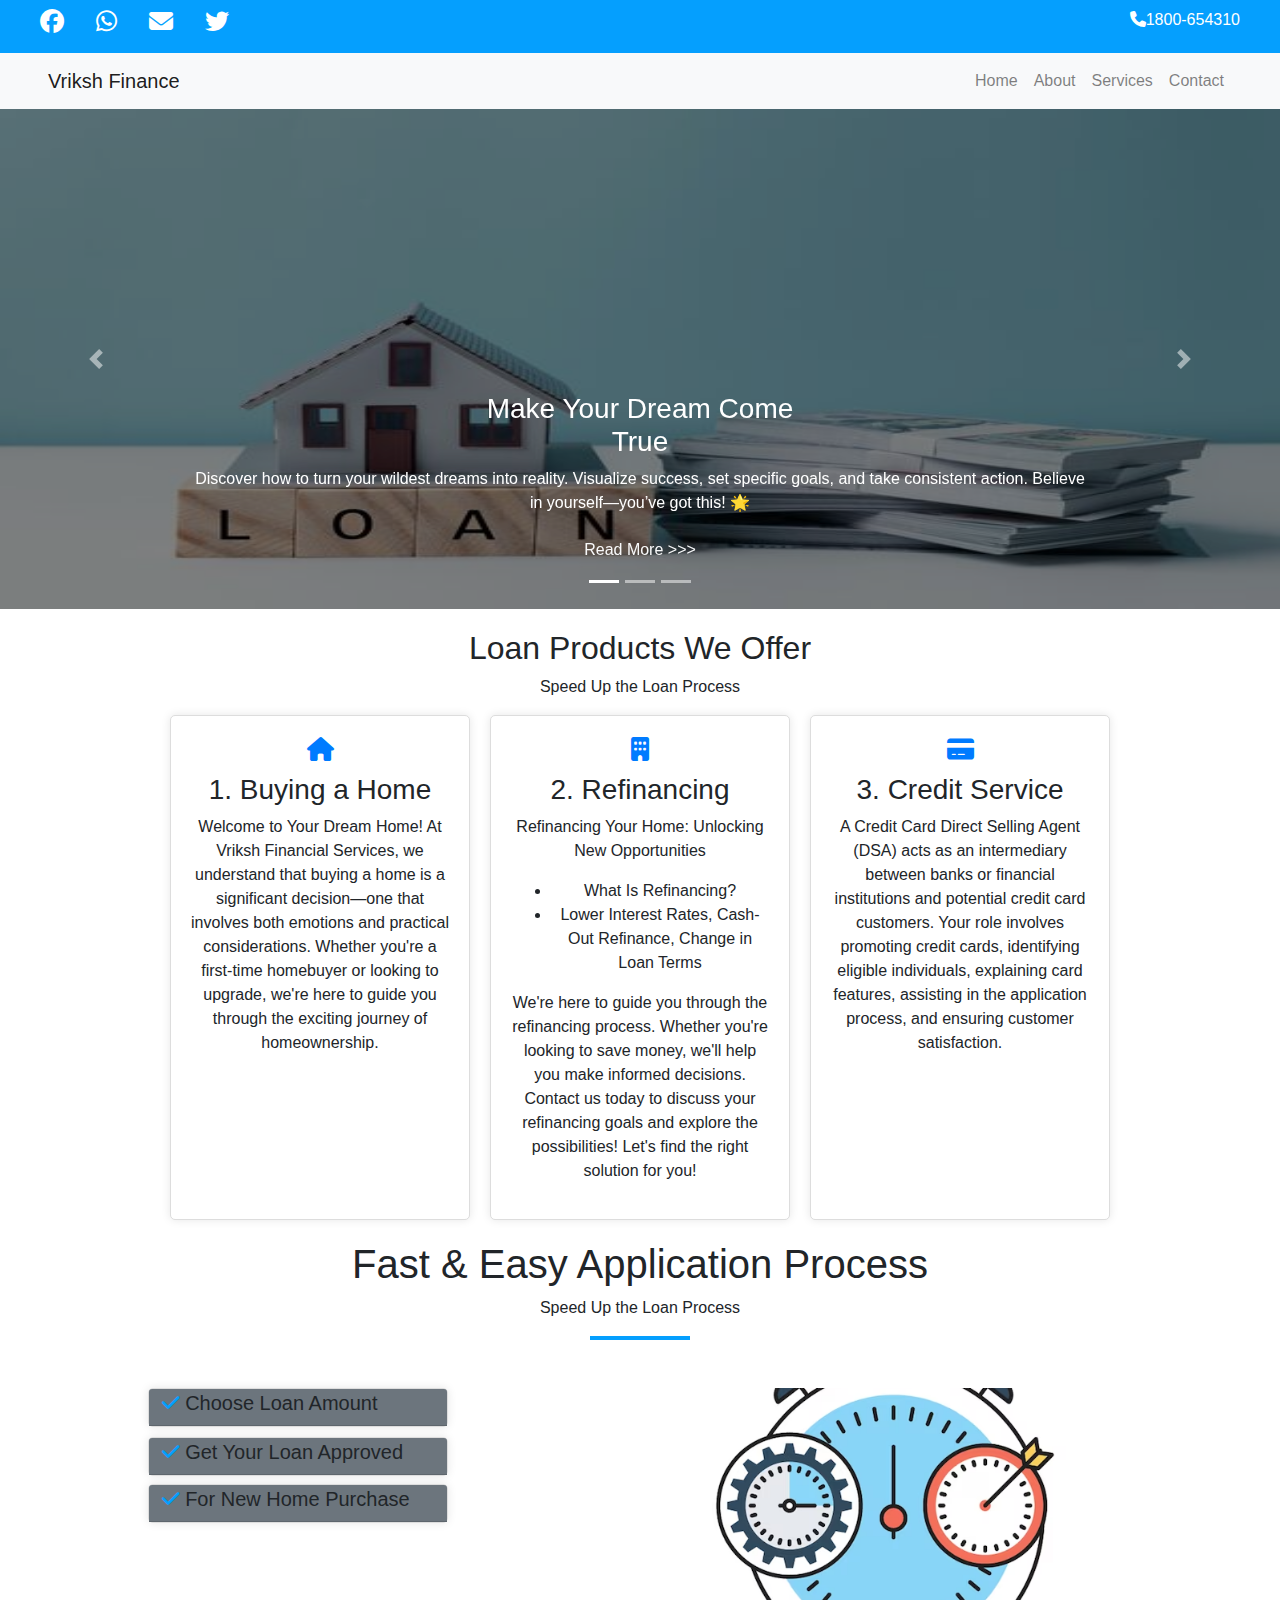
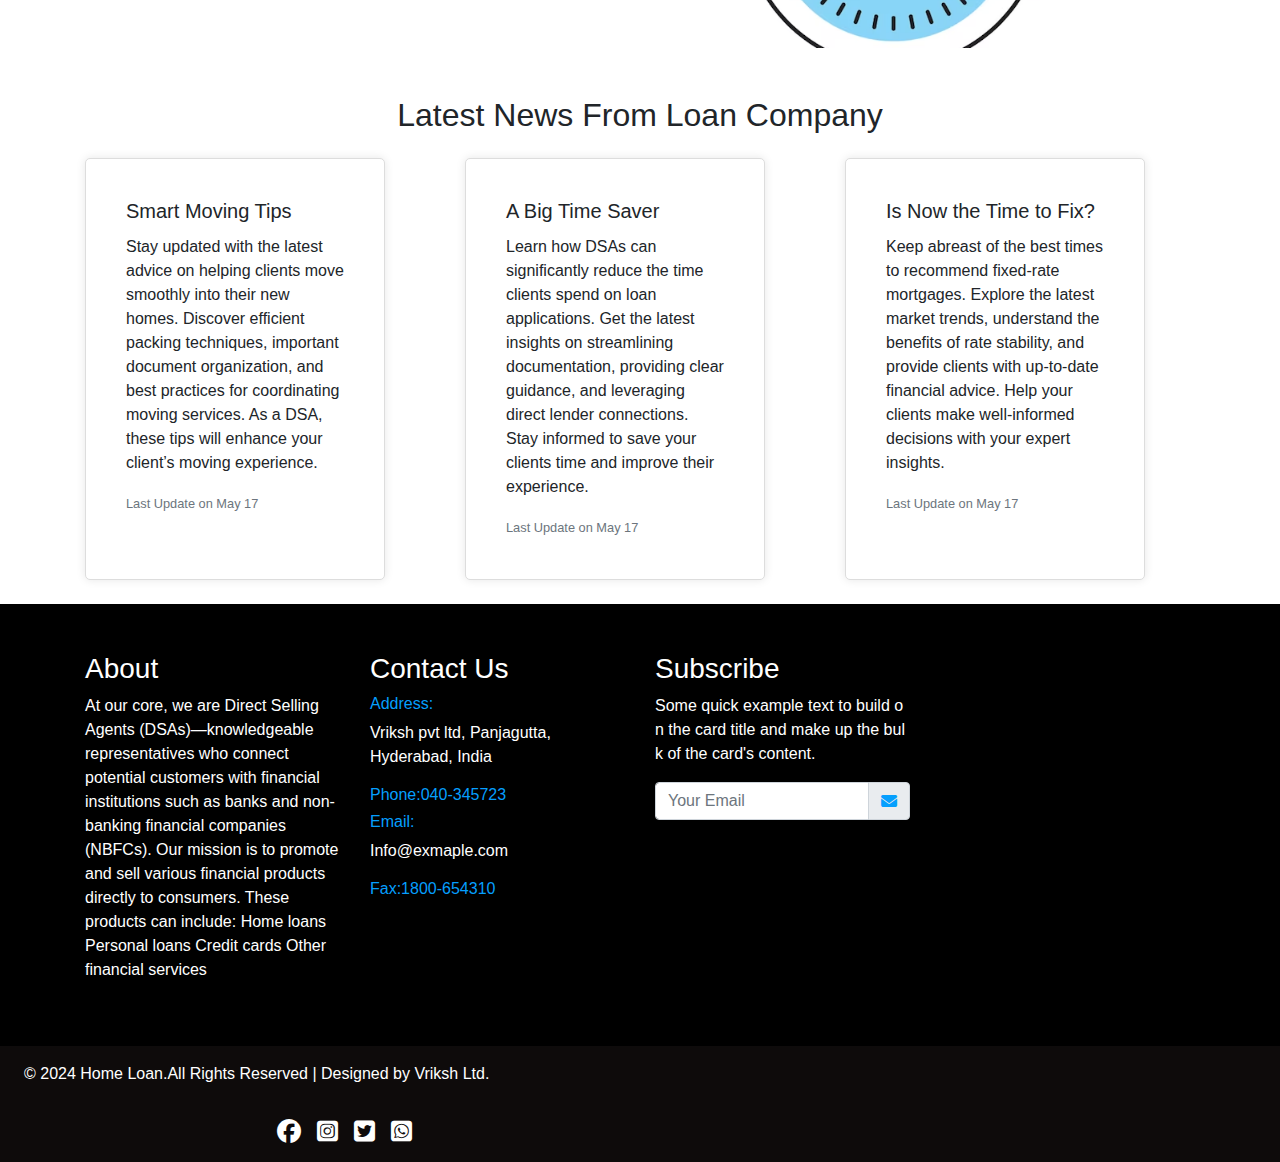
<file: index.html>
<!--index.html-->
<!DOCTYPE html>
<html lang="en">
    <head>
        <meta charset="UTF-8">
        <meta name="viewport" content="width=device-width, initial-scale=1.0">
        <title>Vriksh Finance</title>
        <!-- Latest compiled and minified CSS -->
        <link
            rel="stylesheet"
            href="https://cdn.jsdelivr.net/npm/bootstrap@4.6.2/dist/css/bootstrap.min.css">

        <!-- jQuery library -->
        <script src="https://cdn.jsdelivr.net/npm/jquery@3.7.1/dist/jquery.slim.min.js"></script>

        <!-- Popper JS -->
        <script
            src="https://cdn.jsdelivr.net/npm/popper.js@1.16.1/dist/umd/popper.min.js"></script>

        <!-- Latest compiled JavaScript -->
        <script
            src="https://cdn.jsdelivr.net/npm/bootstrap@4.6.2/dist/js/bootstrap.bundle.min.js"></script>
        <link
            rel="stylesheet"
            href="https://cdnjs.cloudflare.com/ajax/libs/font-awesome/6.5.2/css/all.min.css"/>
        <style>
            .carousel-inner img {
                width: 100%;
                height: 500px;
            }

            .navbar ul li:hover a {
                color: rgb(5, 184, 255);
                border-bottom: 1px solid rgb(5, 141, 244);

            }
            .titles::after {
                content: " ";
                width: 100px;
                height: 2px;
                background-color: rgb(5, 159, 254);
                display: block;
                margin: 0 auto;
            }
            .offer .fa-solid {
                color: rgb(5, 159, 254);
            }
            .app .fa-solid {
                color: rgb(5, 159, 254);
            }
            .app .card-header {
                padding: 2px;
            }
            .custom-image {
                width: 800px;
                /* Adjust the image width as needed */
                height: 260px;
                /* Adjust the image height as needed */
                object-fit: cover;
                /* To ensure the image fits within the dimensions without distortion */
            }
            footer .card-subtitle {
                color: rgb(5, 159, 254);
            }

            .footer-card {
                margin-bottom: 10px;
            }
            .footer-card img {
                width: 100%;
                height: auto;
                object-fit: cover;
            }
            footer .fa-solid {
                color: rgb(5, 159, 254);
            }
            footer .addr h6 {
                color: rgb(5, 159, 254);
            }

            .pad .pb-4,
            .py-4 {
                padding-bottom: 0 !important;
            }

            .pad .pt-4,
            .py-4 {
                padding-top: 0.6rem !important;
            }
            .my-4,
            .pad .mb-4 {
                margin-bottom: 0 !important;
            }
            body {
    font-family: Arial, sans-serif;
    margin: 0;
    padding: 0;
}

/* header {
    background-color: #f8f9fa;
    padding: 10px 20px;
}

header h1 {
    margin: 0;
    display: inline;
}

nav ul {
    list-style: none;
    padding: 0;
    margin: 0;
    display: inline;
    float: right;
}

nav ul li {
    display: inline;
    margin-left: 20px;
} */

main {
    padding: 20px;
    text-align: center;
}

.cards-container {
    display: flex;
    justify-content: center;
    gap: 20px;
    flex-wrap: wrap;
}

.card {
    background-color: #fff;
    border: 1px solid #ddd;
    border-radius: 5px;
    padding: 20px;
    flex: 1;
    min-width: 300px;
    max-width: 300px;
    box-shadow: 0 0 10px rgba(0, 0, 0, 0.1);
    display: flex;
    flex-direction: column;
}

.card h3 {
    margin-top: 0;
}

.card p {
    flex-grow: 1;
}

@media (max-width: 768px) {
    .cards-container {
        flex-direction: column;
        align-items: center;
    }
}

        </style>
    </head >
    <body >

        <!--Header section Starts-->
        <header>
            <ul class="nav px-4" style="background-color: rgb(5, 159, 254);">
                <li class="nav-item">
                    <a class="nav-link text-white " href="#">
                        <h4>
                            <i class="fa-brands fa-facebook"></i>
                        </h4>
                    </a>
                </li>
                <li class="nav-item">
                    <a class="nav-link text-white" href="#">
                        <h4>
                            <i class="fa-brands fa-whatsapp"></i>
                        </h4>
                    </a>
                </li>
                <li class="nav-item">
                    <a class="nav-link text-white" href="#">
                        <h4>
                            <i class="fa-solid fa-envelope"></i>
                        </h4>
                    </a>
                </li>
                <li class="nav-item">
                    <a class="nav-link text-white" href="#">
                        <h4>
                            <i class="fa-brands fa-twitter"></i>
                        </h4>
                    </i>
                </a>
            </li>
            <li class="nav-item ml-auto ">
                <a class="nav-link text-white" href="#">
                    <i class="fa-solid fa-phone"></i>1800-654310</a>
            </li>
        </ul>
    </header>
    <!--Header section ends-->
    <!--Navbar section Starts-->
    <nav class="navbar navbar-expand-lg navbar-light bg-light px-5">
        <a class="navbar-brand" href="#">Vriksh Finance</a>
        <button
            class="navbar-toggler"
            type="button"
            data-toggle="collapse"
            data-target="#navbarNav"
            aria-controls="navbarNav"
            aria-expanded="false"
            aria-label="Toggle navigation">
            <span class="navbar-toggler-icon"></span>
        </button>
        <div class="collapse navbar-collapse" id="navbarNav">
            <ul class="navbar-nav ml-auto">
                <li class="nav-item">
                    <a class="nav-link" href="#">Home</a>
                </li>
                <li class="nav-item">
                    <a class="nav-link" href="About.html">About</a>
                </li>
                <li class="nav-item">
                    <a class="nav-link" href="Services.html">Services</a>
                </li>
                
                <li class="nav-item">
                    <a class="nav-link" href="Contact.html">Contact</a>
                </li>
            </ul>
        </div>
    </nav>

    <!--Navbar section ends-->
    <!--Banner section Starts-->
    <section class="banner">
        <div id="demo" class="carousel slide" data-ride="carousel">
            <ul class="carousel-indicators">
                <li data-target="#demo" data-slide-to="0" class="active"></li>
                <li data-target="#demo" data-slide-to="1"></li>
                <li data-target="#demo" data-slide-to="2"></li>
            </ul>
            <div class="carousel-inner">
                <div class="carousel-item active">
                    <img src="pic1.jpg" alt="pic1" width="1100" height="500" style="filter: brightness(0.5);">
                    <div class="carousel-caption">
                        <h3>Make Your Dream Come
                            <br>True</h3>
                        <p> Discover how to turn your wildest dreams into reality. Visualize success, 
                        set specific goals, and take consistent action. Believe in yourself—you’ve got this! 🌟 </p>
                        <button type="button" class="btn text-light ">Read More >>></button>
                    </div>
                </div>
                <div class="carousel-item">
                    <img src="pic2.jpg" alt="pic2" width="540" height="360" style="filter: brightness(0.5);">
                    <div class="carousel-caption">
                        <h3>We Will Help You</h3>
                        <p>Your Success Is Our Priority</p>
                    </div>
                </div>
                <div class="carousel-item">
                    <img src="pic3.jpg" alt="New York" width="1100" height="500" style="filter: brightness(0.5);">
                    <div class="carousel-caption">
                        <h3>We Will Guide You</h3>
                        <p>Remember, you’re not alone—we’re here to guide you every step of the way! 😊</p>
                    </div>
                </div>
            </div>
            <a class="carousel-control-prev" href="#demo" data-slide="prev">
                <span class="carousel-control-prev-icon"></span>
            </a>
            <a class="carousel-control-next" href="#demo" data-slide="next">
                <span class="carousel-control-next-icon"></span>
            </a>
        </div>
    </section>

    <!--Banner section ends-->
    <!--offer section Starts-->
    <main>
        <h2>Loan Products We Offer</h2>
        <p>Speed Up the Loan Process</p>
        <div class="cards-container container-fluid">
            <div class="card">
                <h4>
                    <i class="fa-solid fa-house text-primary"></i>
                </h4>
                <h3>1. Buying a Home</h3>
                <p>Welcome to Your Dream Home! At Vriksh Financial Services, we understand that buying a home is a significant decision—one that involves both emotions and practical considerations. Whether you're a first-time homebuyer or looking to upgrade, we're here to guide you through the exciting journey of homeownership.</p>
            </div>
            <div class="card">
                <h4>
                    <i class="fa-solid fa-building text-primary"></i>
                </h4>
                <h3>2. Refinancing</h3>
                <p>Refinancing Your Home: Unlocking New Opportunities</p>
                <ul>
                    <li>What Is Refinancing?</li>
                    <li>Lower Interest Rates, Cash-Out Refinance, Change in Loan Terms</li>
                </ul>
                <p>We're here to guide you through the refinancing process. Whether you're looking to save money, we'll help you make informed decisions. Contact us today to discuss your refinancing goals and explore the possibilities! Let's find the right solution for you!</p>
            </div>
            <div class="card">
                <h4>
                    <i class="fa-solid fa-credit-card text-primary"></i>
                </h4>
                <h3>3. Credit Service</h3>
                <p>A Credit Card Direct Selling Agent (DSA) acts as an intermediary between banks or financial institutions and potential credit card customers. Your role involves promoting credit cards, identifying eligible individuals, explaining card features, assisting in the application process, and ensuring customer satisfaction.</p>
            </div>
        </div>
    </main>
    
<!--offer section ends-->
<!--app section Starts-->
<section class="app">
    <div class="titles">
        <div class="titles text-center">
            <h1>Fast & Easy Application Process</h1>
            <p>Speed Up the Loan Process</p>
        </div>
    </div>
    <div class="container">
        <div class="row m-5">
            <div class="col-md-6 col-sm-12 col-12 ">
                <div id="xyz">
                    <div class="card p-0" style="margin-bottom: 10px;">
                        <div
                            class="card-header bg-secondary"
                            data-target="#msg1"
                            data-toggle="collapse">
                            <h5>&nbsp;&nbsp;<i class="fa-solid fa-check">&nbsp;</i>Choose Loan Amount</h5>
                        </div>
                        <div class="card-body collapse" id="msg1" data-parent="#xyz">
                            <p class="card-text" style="word-break: break-all;">
                                 <b>Tailoring Your Borrowing Experience</b><br>
                                 <b>Finding the Right Fit</b><br>
                                 At Vriksh Financial Services, we believe that every borrower is unique, and their financial needs vary.
                                  That’s why we offer a personalized approach to choosing your loan amount. Whether you’re dreaming of a new home, planning a business expansion,
                                   or need funds for a personal project, we’ve got you covered.<br><br>
                                   
                                   <b>How It Works:</b><br>
                                   1.Assess Your Requirements:<br>
                                   Take a moment to evaluate your financial goals.<br>
                                   Consider factors such as the purpose of the loan, repayment capacity, and future plans.<br>
                                   2.Loan Eligibility:<br>
                                   Our experienced team will guide you through the eligibility criteria.<br>
                                   Understand the maximum loan amount you qualify for based on your income, credit score, and other relevant factors.<br>
                                   3.Customize Your Loan:<br>
                                   Choose an amount that aligns with your needs.<br>
                                   Remember that borrowing responsibly ensures comfortable repayment.<br><br>
                                   
                                   <b>Loan Amount Options:</b><br>
                                   1.Minimum Amount:<br>
                                   Some loans have a minimum borrowing limit. We’ll help you explore these options.<br>
                                   2.Maximum Amount:<br>
                                   If you have a specific requirement, we’ll assist you in maximizing your loan amount (within eligible limits).<br>
                                   3.Balancing Act:<br>
                                   Striking the right balance is essential. Borrow what you need without overburdening yourself.<br><br>

                                   <b>Why Choose Vriksh Financial Solutions?</b><br>
                                   Personalized Guidance:<br>
                                   Our DSA loan agents will actively listen to your needs and recommend suitable loan amounts.<br>
                                   We consider your financial well-being as our top priority.<br>
                                   Transparent Process:<br>
                                   No hidden surprises! We’ll explain all terms, interest rates, and repayment schedules clearly.<br>
                                   Flexible Solutions:<br>
                                   Whether it’s a small personal loan or a substantial business loan, we’ve got flexible options.<br>
                                   <b>Ready to Choose?</b><br>
                                   Contact us today to discuss your loan requirements. Let’s find the perfect loan amount that empowers your financial journey! 💡<br>
                                   Remember, the right loan amount can make all the difference. Let’s make sure you’re on the path to financial success!<br>

                        </div>
                    </div>

                    <div class="card p-0" style="margin-bottom: 0px;">
                        <div
                            class="card-header bg-secondary"
                            data-target="#msg2"
                            data-toggle="collapse">
                            <h5>&nbsp;&nbsp;<i class="fa-solid fa-check">&nbsp;</i>Get Your Loan Approved</h5>
                        </div>
                        <div class="card-body collapse" id="msg2" data-parent="#xyz">
                            <p class="card-text" style="word-break: break-all;">
                                <b>Get Your Loan Approved:</b><br>
                                <b>Navigating the Approval Process</b><br><br>
                                <b>Your Path to Financial Success</b><br>
                                At Vriksh Financial Solutions, we understand that loan approval is a significant milestone in your financial journey. 
                                Whether you’re seeking a home loan, a personal loan, or any other type of credit, we’re here to guide you through the process.
                                Let’s demystify the steps and ensure a smooth approval experience.<br><br>
                                <b>How It Works:</b><br>
                                1.Eligibility Check:<br>
                                Our team will assess your eligibility based on factors such as income, credit score, and existing financial commitments.<br>
                                We’ll help you understand the loan amount you qualify for and the interest rates applicable.<br>
                                2.Document Collection:<br>
                                Gather the necessary documents, including:<br>
                                <b>Identity Proof:</b> Aadhar card, passport, or driver’s license.<br>
                                <b>Address Proof:</b> Utility bills, rental agreement, or voter ID.<br>
                                <b>Income Proof:</b> Salary slips, bank statements, or income tax returns.<br>
                                <b>Property Documents (for home loans):</b> Sale deed, NOC, and property valuation report.<br>
                                3.Application Submission:<br>
                                We’ll assist you in filling out the loan application form accurately.<br>
                                Submit the application along with the required documents to the lender.<br>
                                4.Credit Appraisal:<br>
                                The lender evaluates your creditworthiness by analyzing your credit history, income stability, and repayment capacity.<br>
                                Be prepared for a thorough review.<br>
                                5.Property Valuation (for home loans):<br>
                                If it’s a home loan, the lender assesses the property’s value through an independent valuation process.<br>
                                6.Loan Approval:<br>
                                Once all checks are complete, the lender approves your loan.<br>
                                You’ll receive an approval letter outlining the terms and conditions.<br><br>
                                <b>Why Choose Vriksh Financial Solutions?</b><br>
                                ->Expert Guidance:<br>
                                Our experienced DSA loan agents will walk you through each step, ensuring you’re well-prepared.<br>
                                We answer your questions and address any concerns promptly.<br><br>
                                ->Efficiency:<br>
                                We streamline the approval process, minimizing delays.<br>
                                Our goal is to get your loan approved swiftly.<br><br>
                                ->Transparency:<br>
                                No hidden surprises! We explain all terms clearly.<br>
                                You’ll know exactly what to expect.<br><br>
                                <b>Ready to Get Approved?</b><br>
                                Contact us today to kick-start your loan approval journey. Let’s make your financial dreams a reality! 🌟<br><br>
                                Remember, loan approval is within reach. Let’s work together to secure the funds you need!
                            </p>
                        </div>
                    </div>

                    <div class="card  p-0 my-2" style="margin-bottom: 10px;">
                        <div
                            class="card-header bg-secondary"
                            data-target="#msg3"
                            data-toggle="collapse">
                            <h5>&nbsp;&nbsp;<i class="fa-solid fa-check">&nbsp;</i>For New Home Purchase</h5>
                        </div>
                        <div class="card-body collapse" id="msg3" data-parent="#xyz">
                            <p class="card-text" style="word-break: break-all;">
                                <b>For New Home Purchase:</b><br>
                                <b>Your Journey Begins Here</b><br><br>
                                <b>Welcome to Your Dream Home!</b><br>
                                At Your DSA Name, we understand that buying a new home is a significant decision—one filled with excitement,
                                anticipation, and sometimes a touch of nervousness. Whether you’re a first-time homebuyer or an experienced one,
                                we’re here to guide you through the exhilarating journey of homeownership. <br><br>
                                <b>Why Choose Us?</b><br>
                                1.Personalized Guidance: <br>
                                Our experienced team of real estate professionals will listen to your needs, preferences, and budget. <br>
                                We’ll help you find properties that match your lifestyle, whether it’s a cozy apartment, a suburban house, or a luxurious villa. <br>
                                2.Market Insights: <br>
                                Stay informed! We provide up-to-date market trends, property values, and neighborhood insights. <br>
                                Our goal is to empower you with knowledge so you can make informed decisions. <br>
                                3.Smooth Transactions: <br>
                                From property search to closing the deal, we handle the paperwork, negotiations, and legal aspects. <br>
                                Our priority is to make the process seamless and stress-free for you. <br><br>
                                <b>What to Expect: </b><br>
                                1.Property Search: <br>
                                Explore our curated listings. Filter by location, size, amenities, and price range. <br>
                                Visit open houses or schedule private viewings. <br>
                                2.Financial Planning: <br>
                                Understand your budget. We’ll connect you with mortgage experts if needed. <br>
                                Calculate monthly payments, down payments, and other costs. <br>
                                3.Negotiation and Offer: <br>
                                We’ll guide you through making an offer. Negotiate terms with confidence. <br>
                                Our goal: Get you the best deal! <br>
                                4.Inspections and Due Diligence: <br>
                                Inspect the property thoroughly. We’ll recommend trusted inspectors. <br>
                                Review legal documents and disclosures. <br>
                                5.Closing the Deal: <br>
                                Congratulations! Sign the paperwork, transfer ownership, and get the keys. <br>
                                Celebrate your new home! <br> <br>
                                <b>Let’s Get Started!</b><br>
                                Ready to find your dream home? Contact us today! Our team is passionate about helping you achieve your homeownership goals. 🏡 <br><br>
                                Remember, buying a home is not just about square footage; it’s about creating memories and building a future. Let’s make this journey memorable together! <br>b
                            </p>
                        </div>
                    </div>
                </div>

            </div>
            <div class="col-md-6  col-sm-12 col-12">
                <img src="faster.avif" alt="" class="img-fluid custom-image" width="200" height="600">
            </div>
        </div>
    </div>
</section>
<!--app section ends-->
<!--news section Starts-->

<div class="container">
        <h2 class="text-center my-lg-4">Latest News From Loan Company</h2>
        <div class="row ">
            <div class="col-md-4 mb-4 d-flex">
                <div class="card justify-content-around">
                    
                    <div class="card-body">
                        <h5 class="card-title">Smart Moving Tips</h5>
                        <p class="card-text">Stay updated with the latest advice on helping clients move smoothly into their new homes. Discover efficient packing techniques, important document organization, and best practices for coordinating moving services. As a DSA, these tips will enhance your client’s moving experience.</p>
                        <p class="card-text"><small class="text-muted">Last Update on May 17</small></p>
                    </div>
                </div>
            </div>
            <div class="col-md-4 mb-4 d-flex">
                <div class="card">
                    
                    <div class="card-body">
                        <h5 class="card-title">A Big Time Saver</h5>
                        <p class="card-text">Learn how DSAs can significantly reduce the time clients spend on loan applications. Get the latest insights on streamlining documentation, providing clear guidance, and leveraging direct lender connections. Stay informed to save your clients time and improve their experience.</p>
                        <p class="card-text"><small class="text-muted">Last Update on May 17</small></p>
                    </div>
                </div>
            </div>
            <div class="col-md-4 mb-4 d-flex">
                <div class="card">
                    
                    <div class="card-body">
                        <h5 class="card-title">Is Now the Time to Fix?</h5>
                        <p class="card-text">Keep abreast of the best times to recommend fixed-rate mortgages. Explore the latest market trends, understand the benefits of rate stability, and provide clients with up-to-date financial advice. Help your clients make well-informed decisions with your expert insights.</p>
                        <p class="card-text"><small class="text-muted">Last Update on May 17</small></p>
                    </div>
                </div>
            </div>
        </div>
    </div>

<!--news section ends-->

<!--footer section Starts-->

<footer class=" p-5 text-white " style="background-color: black;">

<div class="container">
<div class="row">
<div class="col-md-3 col-sm-6 col-12">
    <div class="main">
        <h3>About</h3>
        <p>At our core, we are Direct Selling Agents (DSAs)—knowledgeable representatives who connect potential customers with financial institutions such as banks and non-banking financial companies (NBFCs). Our mission is to promote and sell various financial products directly to consumers. These products can include:

            Home loans
            Personal loans
            Credit cards
            Other financial services
            </p>
    </div>
</div>
<div class="col-md-3 col-sm-6 col-12">
    <div class="main">
        <h3>Contact Us</h3>
        <address>
            <div class="addr">
                <h6>Address:</h6>
                <p>Vriksh pvt ltd, Panjagutta, Hyderabad, India
                </p>
            </div>
            <div class="addr">
                <h6>Phone:040-345723</h6>
            </div>
            <div class="addr">
                <h6>Email:</h6>
                <p>Info@exmaple.com</p>
            </div>
            <div class="addr">
                <h6>Fax:1800-654310</h6>
            </div>
        </address>
    </div>
</div>


<div class="col-md-3 col-sm-6 col-12">
    <div class="main">
        <h3>Subscribe</h3>
        <p style="word-break: break-all;">Some quick example text to build on the card
            title and make up the bulk of the card's content.</p>
        <div class="input-group">
            <input type="text" class="form-control" placeholder="Your Email">
            <div class="input-group-append">
                <span class="input-group-text">
                    <i class="fa-solid fa-envelope"></i>
                </span>
            </div>
        </div>
    </div>
</div>
</div>
</div>
</div>
</div>
</footer>
<!--footer ends here-->

<ul class="nav px-4" style="background-color: rgb(14, 11, 11);">
<li class="nav-item text-white mt-3">
<p >© 2024 Home Loan.All Rights Reserved | Designed by Vriksh Ltd.</p>
</li>
<a
href="/"
class="col-md-4 d-flex align-items-center justify-content-center mb-3 mb-md-0 me-md-auto link-body-emphasis text-decoration-none">
<svg class="bi me-2" width="40" height="32">
<use xlink:href="#bootstrap"></use>
</svg>
</a>
<ul class="nav col-md-4 justify-content-end">
<li class="nav-item mt-2">
<a href="#" class="nav-link px-2 text-white ">
<h4>
<i class="fa-brands fa-facebook"></i>
</h4>
</a>
</li>
<li class="nav-item mt-2">
<a href="#" class="nav-link px-2 text-white">
<h4>
<i class="fa-brands fa-square-instagram"></i>
</h4>
</a>
</li>
<li class="nav-item mt-2">
<a href="#" class="nav-link px-2 text-white">
<h4>
<i class="fa-brands fa-square-twitter"></i>
</h4>
</a>
</li>
<li class="nav-item mt-2">
<a href="#" class="nav-link px-2 text-white">
<h4>
<i class="fa-brands fa-square-whatsapp"></i>
</h4>
</a>
</li>
</ul>

</body>
</html>
</file>
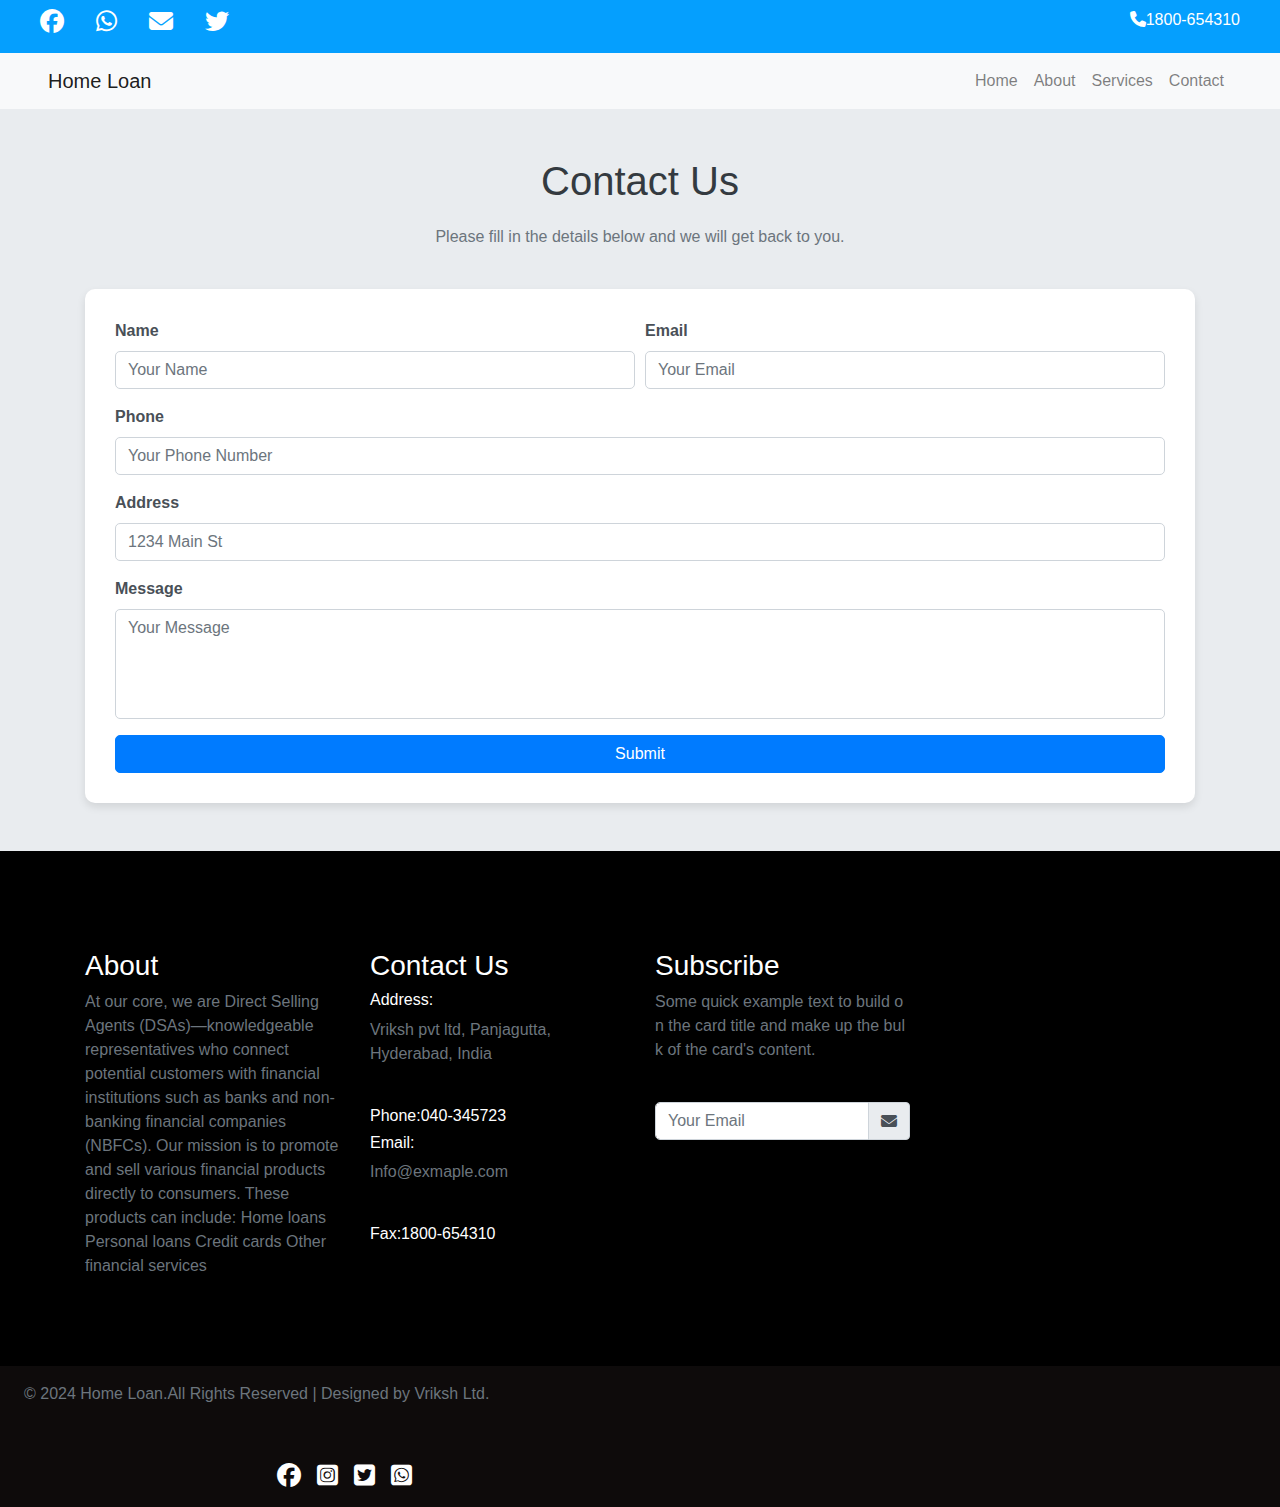
<file: Contact.html>
<!DOCTYPE html>
<html lang="en">
<head>
    <meta charset="UTF-8">
    <meta name="viewport" content="width=device-width, initial-scale=1.0">
    <title>Contact Us</title>
    <link href="https://stackpath.bootstrapcdn.com/bootstrap/4.5.2/css/bootstrap.min.css" rel="stylesheet">
    <link rel="stylesheet" href="Contact.css">


    <link
    rel="stylesheet"
    href="https://cdnjs.cloudflare.com/ajax/libs/font-awesome/6.5.2/css/all.min.css"/>
</head>
<body>
            <!--Header section Starts-->
            <header>
                <ul class="nav px-4" style="background-color: rgb(5, 159, 254);">
                    <li class="nav-item">
                        <a class="nav-link text-white " href="#">
                            <h4>
                                <i class="fa-brands fa-facebook"></i>
                            </h4>
                        </a>
                    </li>
                    <li class="nav-item">
                        <a class="nav-link text-white" href="#">
                            <h4>
                                <i class="fa-brands fa-whatsapp"></i>
                            </h4>
                        </a>
                    </li>
                    <li class="nav-item">
                        <a class="nav-link text-white" href="#">
                            <h4>
                                <i class="fa-solid fa-envelope"></i>
                            </h4>
                        </a>
                    </li>
                    <li class="nav-item">
                        <a class="nav-link text-white" href="#">
                            <h4>
                                <i class="fa-brands fa-twitter"></i>
                            </h4>
                        </i>
                    </a>
                </li>
                <li class="nav-item ml-auto ">
                    <a class="nav-link text-white" href="#">
                        <i class="fa-solid fa-phone"></i>1800-654310</a>
                </li>
            </ul>
        </header>
        <!--Header section ends-->
        <!--Navbar section Starts-->
        <nav class="navbar navbar-expand-lg navbar-light bg-light px-5">
            <a class="navbar-brand" href="#">Home Loan</a>
            <button
                class="navbar-toggler"
                type="button"
                data-toggle="collapse"
                data-target="#navbarNav"
                aria-controls="navbarNav"
                aria-expanded="false"
                aria-label="Toggle navigation">
                <span class="navbar-toggler-icon"></span>
            </button>
            <div class="collapse navbar-collapse" id="navbarNav">
                <ul class="navbar-nav ml-auto">
                    <li class="nav-item">
                        <a class="nav-link " href="index.html">Home</a>
                    </li>
                    <li class="nav-item">
                        <a class="nav-link" href="About.html">About</a>
                    </li>
                    <li class="nav-item">
                        <a class="nav-link" href="Services.html">Services</a>
                    </li>
                    
                    <li class="nav-item">
                        <a class="nav-link" href="#">Contact</a>
                    </li>
                </ul>
            </div>
        </nav>
    
        <!--Navbar section ends-->
    <div class="container mt-5 pb-5">
        <h1 class="text-center">Contact Us</h1>
        <p class="text-center">Please fill in the details below and we will get back to you.</p>
        <form>
            <div class="form-row">
                <div class="form-group col-md-6">
                    <label for="inputName">Name</label>
                    <input type="text" class="form-control" id="inputName" placeholder="Your Name">
                </div>
                <div class="form-group col-md-6">
                    <label for="inputEmail">Email</label>
                    <input type="email" class="form-control" id="inputEmail" placeholder="Your Email">
                </div>
            </div>
            <div class="form-group">
                <label for="inputPhone">Phone</label>
                <input type="text" class="form-control" id="inputPhone" placeholder="Your Phone Number">
            </div>
            <div class="form-group">
                <label for="inputAddress">Address</label>
                <input type="text" class="form-control" id="inputAddress" placeholder="1234 Main St">
            </div>
            <div class="form-group">
                <label for="inputMessage">Message</label>
                <textarea class="form-control" id="inputMessage" rows="4" placeholder="Your Message"></textarea>
            </div>
            <button type="submit" class="btn btn-primary btn-block">Submit</button>
        </form>
    </div>
    <!--footer section Starts-->

<footer class=" p-5 text-white " style="background-color: black;">

    <div class="container ">
    <div class="row">
    <div class="col-md-3 col-sm-6 col-12">
        <div class="main">
            <h3>About</h3>
            <p>At our core, we are Direct Selling Agents (DSAs)—knowledgeable representatives who connect potential customers with financial institutions such as banks and non-banking financial companies (NBFCs). Our mission is to promote and sell various financial products directly to consumers. These products can include:
    
                Home loans
                Personal loans
                Credit cards
                Other financial services
                </p>
        </div>
    </div>
    <div class="col-md-3 col-sm-6 col-12">
        <div class="main">
            <h3>Contact Us</h3>
            <address>
                <div class="addr">
                    <h6>Address:</h6>
                    <p>Vriksh pvt ltd, Panjagutta, Hyderabad, India
                    </p>
                </div>
                <div class="addr">
                    <h6>Phone:040-345723</h6>
                </div>
                <div class="addr">
                    <h6>Email:</h6>
                    <p>Info@exmaple.com</p>
                </div>
                <div class="addr">
                    <h6>Fax:1800-654310</h6>
                </div>
            </address>
        </div>
    </div>
    
    
    <div class="col-md-3 col-sm-6 col-12">
        <div class="main">
            <h3>Subscribe</h3>
            <p style="word-break: break-all;">Some quick example text to build on the card
                title and make up the bulk of the card's content.</p>
            <div class="input-group">
                <input type="text" class="form-control" placeholder="Your Email">
                <div class="input-group-append">
                    <span class="input-group-text">
                        <i class="fa-solid fa-envelope"></i>
                    </span>
                </div>
            </div>
        </div>
    </div>
    </div>
    </div>
    </div>
    </div>
    </footer>
    <!--footer ends here-->
<div>
    <ul class="nav px-4" style="background-color: rgb(14, 11, 11);">
    <li class="nav-item text-white mt-3">
    <p >© 2024 Home Loan.All Rights Reserved | Designed by Vriksh Ltd.</p>
    </li>
    <a
    href="/"
    class="col-md-4 d-flex align-items-center justify-content-center mb-3 mb-md-0 me-md-auto link-body-emphasis text-decoration-none">
    <svg class="bi me-2" width="40" height="32">
    <use xlink:href="#bootstrap"></use>
    </svg>
    </a>
    <ul class="nav col-md-4 justify-content-end">
    <li class="nav-item mt-2">
    <a href="#" class="nav-link px-2 text-white ">
    <h4>
    <i class="fa-brands fa-facebook"></i>
    </h4>
    </a>
    </li>
    <li class="nav-item mt-2">
    <a href="#" class="nav-link px-2 text-white">
    <h4>
    <i class="fa-brands fa-square-instagram"></i>
    </h4>
    </a>
    </li>
    <li class="nav-item mt-2">
    <a href="#" class="nav-link px-2 text-white">
    <h4>
    <i class="fa-brands fa-square-twitter"></i>
    </h4>
    </a>
    </li>
    <li class="nav-item mt-2">
    <a href="#" class="nav-link px-2 text-white">
    <h4>
    <i class="fa-brands fa-square-whatsapp"></i>
    </h4>
    </a>
    </li>
    </ul>
</div>
    



    <script src="https://code.jquery.com/jquery-3.5.1.slim.min.js"></script>
    <script src="https://cdn.jsdelivr.net/npm/@popperjs/core@2.5.3/dist/umd/popper.min.js"></script>
    <script src="https://stackpath.bootstrapcdn.com/bootstrap/4.5.2/js/bootstrap.min.js"></script>
</body>
</html>
</file>
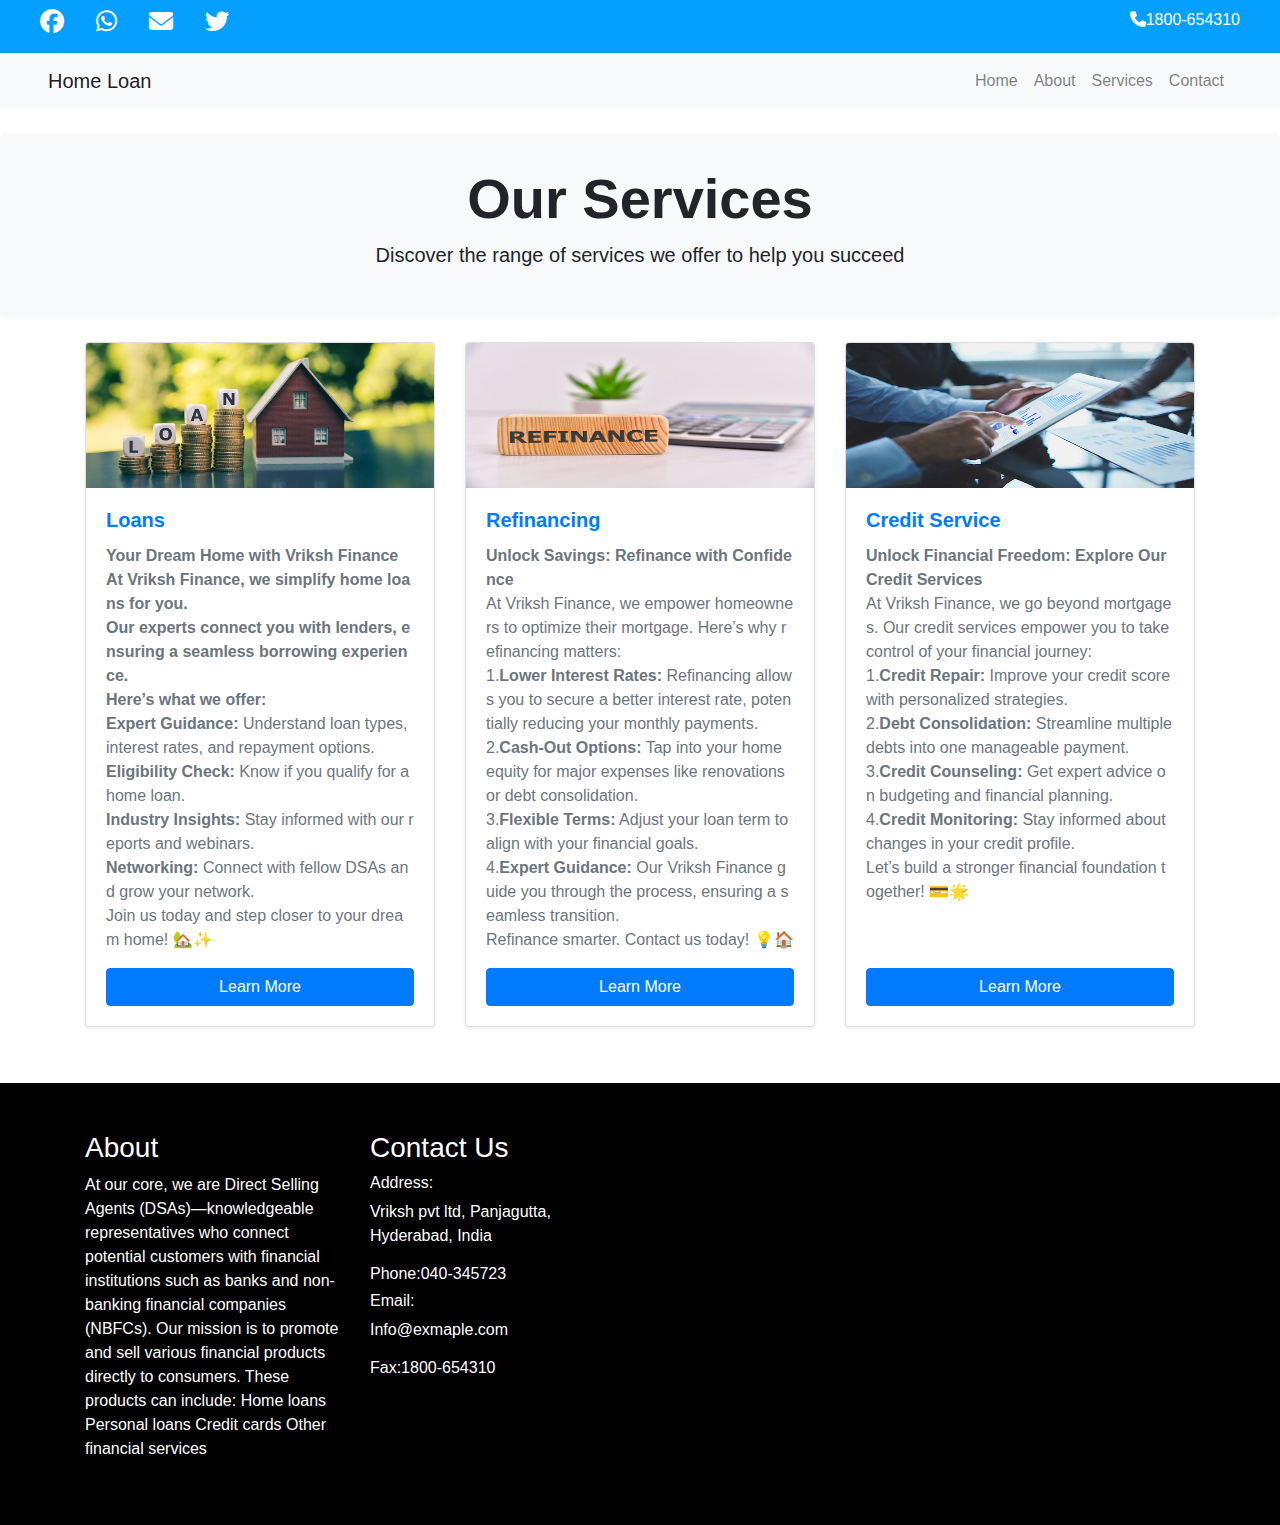
<file: Services.html>
<!DOCTYPE html>
<html lang="en">
<head>
    <meta charset="UTF-8">
    <meta name="viewport" content="width=device-width, initial-scale=1.0">
    <title>Our Services</title>
    <link href="https://stackpath.bootstrapcdn.com/bootstrap/4.5.2/css/bootstrap.min.css" rel="stylesheet">
    <link rel="stylesheet" href="Services.css">
    <link
    rel="stylesheet"
    href="https://cdnjs.cloudflare.com/ajax/libs/font-awesome/6.5.2/css/all.min.css"/>
</head>
<body>
    <!--Header section Starts-->
    <header>
        <ul class="nav px-4" style="background-color: rgb(5, 159, 254);">
            <li class="nav-item">
                <a class="nav-link text-white " href="#">
                    <h4>
                        <i class="fa-brands fa-facebook"></i>
                    </h4>
                </a>
            </li>
            <li class="nav-item">
                <a class="nav-link text-white" href="#">
                    <h4>
                        <i class="fa-brands fa-whatsapp"></i>
                    </h4>
                </a>
            </li>
            <li class="nav-item">
                <a class="nav-link text-white" href="#">
                    <h4>
                        <i class="fa-solid fa-envelope"></i>
                    </h4>
                </a>
            </li>
            <li class="nav-item">
                <a class="nav-link text-white" href="#">
                    <h4>
                        <i class="fa-brands fa-twitter"></i>
                    </h4>
                </i>
            </a>
        </li>
        <li class="nav-item ml-auto ">
            <a class="nav-link text-white" href="#">
                <i class="fa-solid fa-phone"></i>1800-654310</a>
        </li>
    </ul>
</header>
<!--Header section ends-->
    <!--Navbar section Starts-->
    <nav class="navbar navbar-expand-lg navbar-light bg-light px-5">
        <a class="navbar-brand" href="#">Home Loan</a>
        <button
            class="navbar-toggler"
            type="button"
            data-toggle="collapse"
            data-target="#navbarNav"
            aria-controls="navbarNav"
            aria-expanded="false"
            aria-label="Toggle navigation">
            <span class="navbar-toggler-icon"></span>
        </button>
        <div class="collapse navbar-collapse" id="navbarNav">
            <ul class="navbar-nav ml-auto">
                <li class="nav-item">
                    <a class="nav-link " href="index.html">Home</a>
                </li>
                <li class="nav-item">
                    <a class="nav-link" href="About.html">About</a>
                </li>
                <li class="nav-item">
                    <a class="nav-link" href="#">Services</a>
                </li>
                
                <li class="nav-item">
                    <a class="nav-link" href="Contact.html">Contact</a>
                </li>
            </ul>
        </div>
    </nav>
    
    <!--Navbar section ends-->

    <header class="jumbotron text-center my-4">
        <h1 class="display-4">Our Services</h1>
        <p class="lead">Discover the range of services we offer to help you succeed</p>
    </header>

    <section class="container">
        <div class="row">
            <div class="col-md-4 d-flex align-items-stretch">
                <div class="card mb-4 shadow-sm">
                    <img src="loan img.jpg" class="card-img-top" alt="Loans">
                    <div class="card-body d-flex flex-column">
                        <h5 class="card-title">Loans</h5>
                        <p class="card-text" style="word-break: break-all;">
                           <b>Your Dream Home with Vriksh Finance</b><br>
                           <b>At Vriksh Finance, we simplify home loans for you.<br>
                              Our experts connect you with lenders, ensuring a seamless borrowing experience.<br>
                              Here’s what we offer:</b><br>
                           <b>Expert Guidance:</b> Understand loan types, interest rates, and repayment options.<br>
                           <b>Eligibility Check:</b> Know if you qualify for a home loan.<br>
                           <b>Industry Insights:</b> Stay informed with our reports and webinars.<br>
                           <b>Networking:</b> Connect with fellow DSAs and grow your network.<br>
                           Join us today and step closer to your dream home! 🏡✨
                        </p>
                        <a href="#" class="btn btn-primary mt-auto">Learn More</a>
                    </div>
                </div>
            </div>
            <div class="col-md-4 d-flex align-items-stretch">
                <div class="card mb-4 shadow-sm">
                    <img src="Refinance img.jpg" class="card-img-top" alt="Refinancing" width="500" height="145">
                    <div class="card-body d-flex flex-column">
                        <h5 class="card-title">Refinancing</h5>
                        <p class="card-text" style="word-break: break-all;">
                            <b>Unlock Savings: Refinance with Confidence</b><br>
                            At Vriksh Finance, we empower homeowners to optimize their mortgage. Here’s why refinancing matters:<br>
                            1.<b>Lower Interest Rates:</b> Refinancing allows you to secure a better interest rate, potentially reducing your monthly payments.<br>
                            2.<b>Cash-Out Options:</b> Tap into your home equity for major expenses like renovations or debt consolidation.<br>
                            3.<b>Flexible Terms:</b> Adjust your loan term to align with your financial goals.<br>
                            4.<b>Expert Guidance:</b> Our Vriksh Finance guide you through the process, ensuring a seamless transition.<br>
                            Refinance smarter. Contact us today! 💡🏠
                        </p>
                        <a href="#" class="btn btn-primary mt-auto">Learn More</a>
                    </div>
                </div>
            </div>
            <div class="col-md-4 d-flex align-items-stretch">
                <div class="card mb-4 shadow-sm">
                    <img src="Credit.jpg" class="card-img-top" alt="Credit Service" width="500" height="145">
                    <div class="card-body d-flex flex-column">
                        <h5 class="card-title">Credit Service</h5>
                        <p class="card-text" style="word-break: break-all;">
                            <b>Unlock Financial Freedom: Explore Our Credit Services</b><br>
                            At Vriksh Finance, we go beyond mortgages. Our credit services empower you to take control of your financial journey:<br>
                            1.<b>Credit Repair:</b> Improve your credit score with personalized strategies.<br>
                            2.<b>Debt Consolidation:</b> Streamline multiple debts into one manageable payment.<br>
                            3.<b>Credit Counseling:</b> Get expert advice on budgeting and financial planning.<br>
                            4.<b>Credit Monitoring:</b> Stay informed about changes in your credit profile.<br>
                            Let’s build a stronger financial foundation together! 💳🌟
                        </p>
                        <a href="#" class="btn btn-primary mt-auto">Learn More</a>
                    </div>
                </div>
            </div>
        </div>
    </section>

    <!--footer section Starts-->
    <footer class="p-5 text-white" style="background-color: black;">
        <div class="container">
            <div class="row">
                <div class="col-md-3 col-sm-6 col-12">
                    <div class="main">
                        <h3>About</h3>
                        <p>At our core, we are Direct Selling Agents (DSAs)—knowledgeable representatives who connect potential customers with financial institutions such as banks and non-banking financial companies (NBFCs). Our mission is to promote and sell various financial products directly to consumers. These products can include:
                            Home loans
                            Personal loans
                            Credit cards
                            Other financial services
                        </p>
                    </div>
                </div>
                <div class="col-md-3 col-sm-6 col-12">
                    <div class="main">
                        <h3>Contact Us</h3>
                        <address>
                            <div class="addr">
                                <h6>Address:</h6>
                                <p>Vriksh pvt ltd, Panjagutta, Hyderabad, India</p>
                            </div>
                            <div class="addr">
                                <h6>Phone:040-345723</h6>
                            </div>
                            <div class="addr">
                                <h6>Email:</h6>
                                <p>Info@exmaple.com</p>
                            </div>
                            <div class="addr">
                                <h6>Fax:1800-654310</h6>
                            </div>
                        </address>
                    </div>
                </div>
                <div class="col-md-3 col
</file>
<file: Contact.css>
/* General Styles */
body {
    font-family: 'Segoe UI', Tahoma, Geneva, Verdana, sans-serif;
    background-color: #e9ecef;
    margin: 0;
    padding: 0;
}

.container {
    margin-top: 50px;
}

h1 {
    color: #343a40;
    margin-bottom: 20px;
}

p {
    color: #6c757d;
    margin-bottom: 40px;
}

/* Form Styles */
form {
    background: #ffffff;
    padding: 30px;
    border-radius: 10px;
    box-shadow: 0 4px 8px rgba(0, 0, 0, 0.1);
    transition: box-shadow 0.3s ease;
}

form:hover {
    box-shadow: 0 8px 16px rgba(0, 0, 0, 0.2);
}

label {
    font-weight: bold;
    color: #495057;
}

.form-control {
    border: 1px solid #ced4da;
    border-radius: 5px;
    transition: border-color 0.3s ease;
}

.form-control:focus {
    border-color: #80bdff;
    box-shadow: 0 0 5px rgba(128, 189, 255, 0.5);
}

/* Button Styles */
.btn-primary {
    background-color: #007bff;
    border-color: #007bff;
    border-radius: 5px;
    transition: background-color 0.3s ease, border-color 0.3s ease;
}

.btn-primary:hover {
    background-color: #0056b3;
    border-color: #004085;
}

/* Additional Styles */
textarea {
    resize: none;
}

@media (max-width: 768px) {
    .container {
        padding: 0 20px;
    }

    form {
        padding: 20px;
    }

    h1, p {
        text-align: center;
    }
}
</file>
<file: Services.css>
/* styles.css */

body {
    font-family: Arial, sans-serif;
}

.jumbotron {
    background-color: #f8f9fa;
    padding: 2rem;
    margin-bottom: 2rem;
}

.jumbotron .display-4 {
    font-weight: 700;
}

.jumbotron .lead {
    font-weight: 300;
}

.card-title {
    color: #007bff;
    font-weight: 600;
}

.card-text {
    color: #6c757d;
}

footer {
    background-color: #f8f9fa;
    padding: 1rem;
    margin-top: 2rem;
}
</file>
